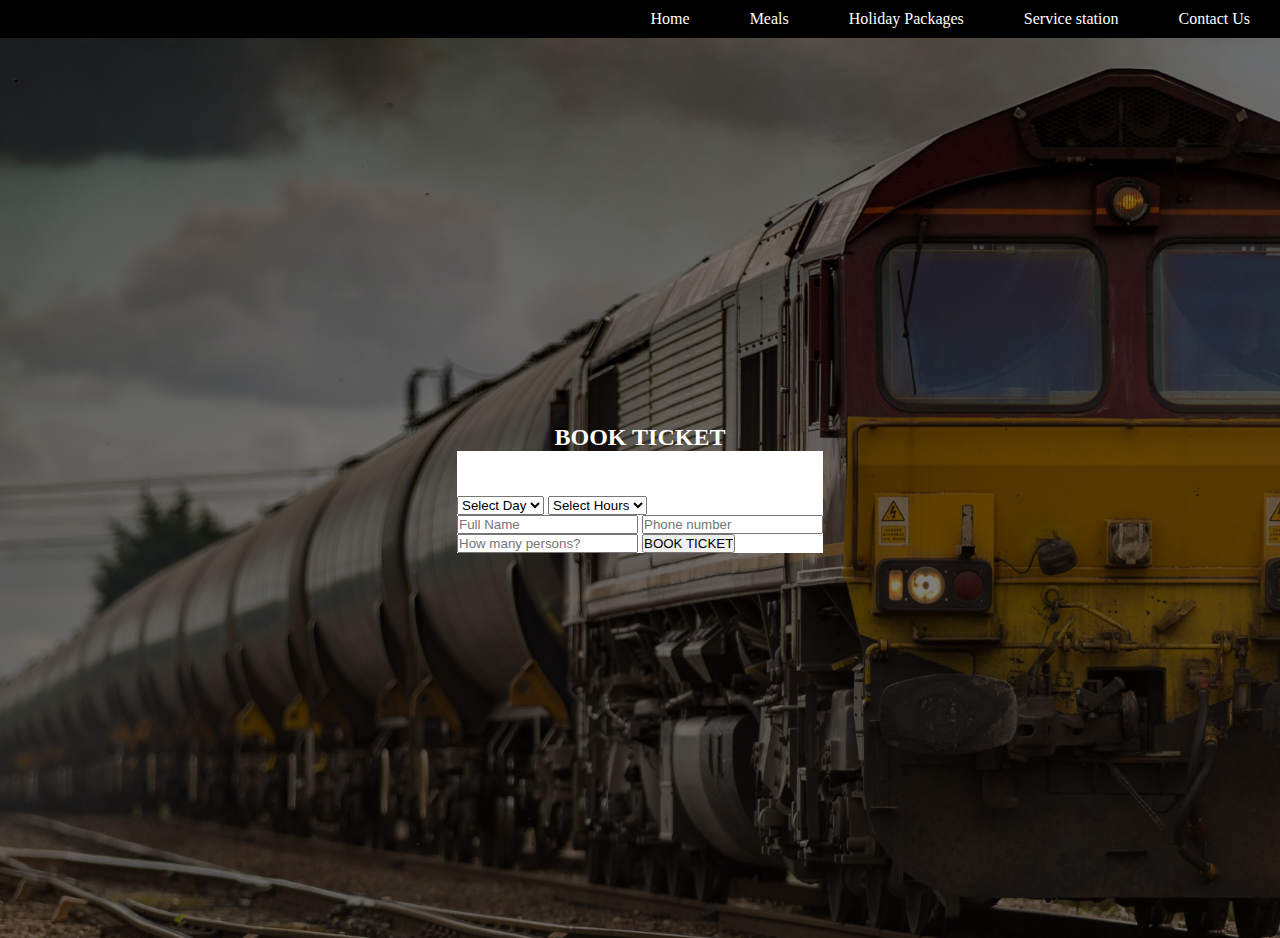
<file: Railway/index.html>
<!DOCTYPE html>
<html lang="en">
<head>
    <meta charset="UTF-8">
    <meta http-equiv="X-UA-Compatible" content="IE=edge">
    <meta name="viewport" content="width=device-width, initial-scale=1.0">
    <title>Document</title>
    <link rel="stylesheet" href="index.css">
</head>
<body>
    <header>
        <nav>
            <ul>
                <li><a href="#">Home</a></li>
                <li><a href="#">Meals</a></li>
                <li><a href="#">Holiday Packages</a></li>
                <li><a href="#">Service station</a></li>
                <li><a href="#">Contact Us</a></li>
            </ul>
        </nav>
    </header>
    <main>
        <section class="banner">
            <h2>BOOK TICKET</h2>

            <div class="card-container">
                <div class="railwayimg"></div>
                <div class="card-content">
                    <h2>Reservation</h2><br>
                    <form>
                        <div class="forms-row">
                            <select name="days">
                                <option value="Day-select">Select Day</option>
                                <option value="sunday">Sunday</option>
                                <option value="sunday">Monday</option>
                                <option value="sunday">Tuesday</option>
                                <option value="sunday">Wedday</option>
                                <option value="sunday">Thursday</option>
                                <option value="sunday">Friday</option>
                                <option value="sunday">Satday</option>
                            </select>
                            <select name="hours">
                                <option value="hour-select">Select Hours</option>
                                <option value="hour-select">1:00</option>
                                <option value="hour-select">3:00</option>
                                <option value="hour-select">6:00</option>
                                <option value="hour-select">9:00</option>
                                <option value="hour-select">12:00</option>
                        </select>
                    </div>
                    <div class="form-row">
                        <input type="text" placeholder="Full Name">
                        <input type="text" placeholder="Phone number">
                    </div>
                    <div class="form-row">
                        <input type="number" placeholder="How many persons?" min="1">
                        <input type="submit" value="BOOK TICKET">
                    </div>
                </form>
                
            </div>
        </div>
    </section>
    
    </main>
</body>
</html>
</file>
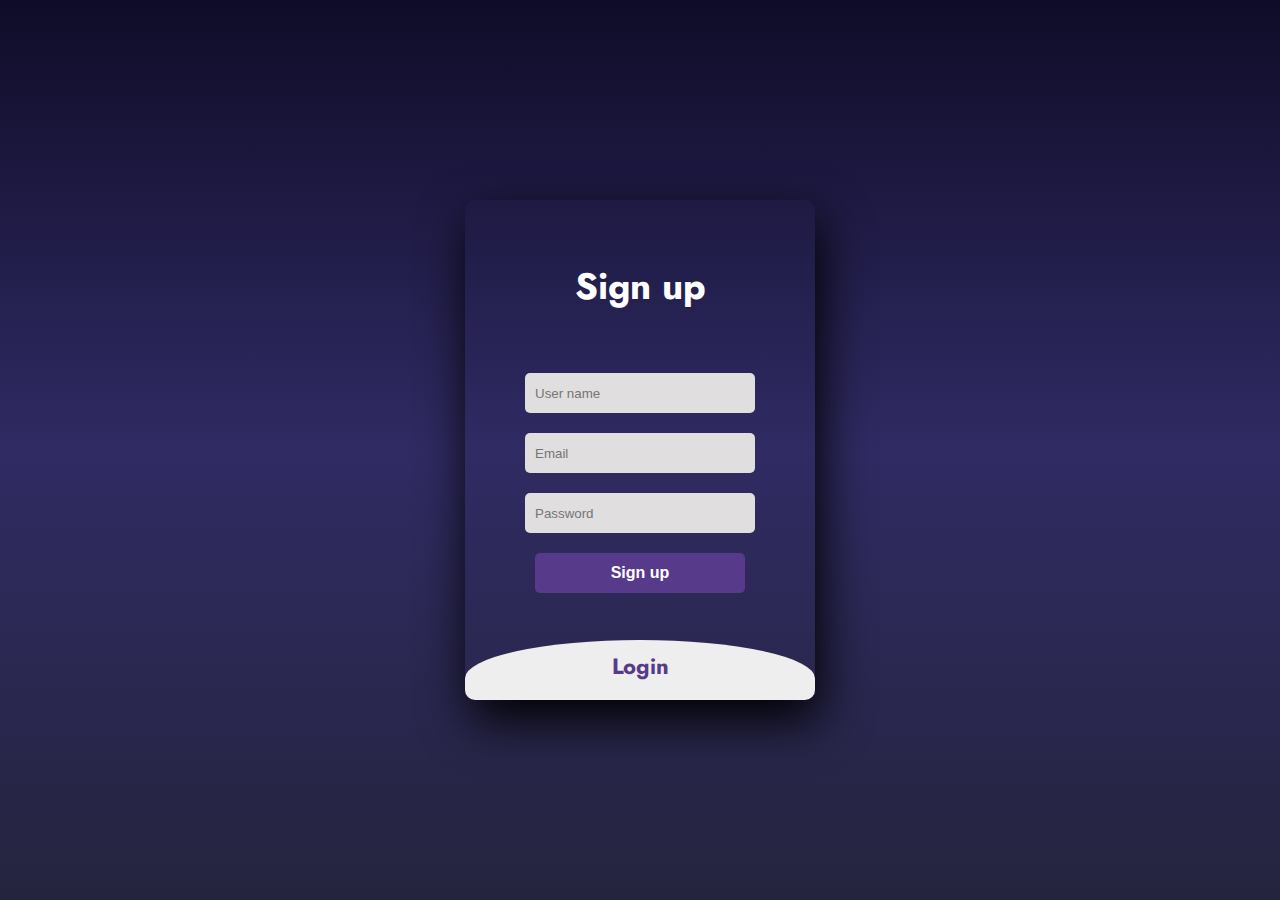
<file: signupForm.html>
<!DOCTYPE html>
<html>
<head>
	<title>Slide Navbar</title>
	<link rel="stylesheet" type="text/css" href="/signup.css">
<link href="https://fonts.googleapis.com/css2?family=Jost:wght@500&display=swap" rel="stylesheet">
</head>
<body>
	<div class="main">  	
		<input type="checkbox" id="chk" aria-hidden="true">

			<div class="signup">
				<form>
					<label for="chk" aria-hidden="true">Sign up</label>
					<input type="text" name="txt" placeholder="User name" required="">
					<input type="email" name="email" placeholder="Email" required="">
					<input type="password" name="pswd" placeholder="Password" required="">
					<button>Sign up</button>
				</form>
			</div>

			<div class="login">
				<form>
					<label for="chk" aria-hidden="true">Login</label>
					<input type="email" name="email" placeholder="Email" required="">
					<input type="password" name="pswd" placeholder="Password" required="">
					<button>Login</button>
				</form>
			</div>
	</div>
</body>
</html>
</file>
<file: Railway/index.css>
*{
    margin: 0;
    padding: 0;
    box-sizing: border-box;
}
header{
    background-color: black;
    width: auto;
}
nav ul{
    display: flex;
    justify-content: right;
}
li{
    color: white;
    display: inline-block;
    padding: 10px 30px;
}
a{
    text-decoration: none;
    color: white;
}
/* .railwayimg{
    background-image: url(/Railway/ankush-minda-7KKQG0eB_TI-unsplash.jpg);
    background-repeat: no-repeat;
    background-size: cover;
    width: 100vw;
    height: 90vh;
} */
.banner{
    min-height: 100vh;
    background: linear-gradient(rgba(0,0,0,0.5),rgba(0,0,0,0.5)),url(/Railway/ankush-minda-7KKQG0eB_TI-unsplash.jpg) center/cover no-repeat;
    display: flex;
    flex-direction: column;
    justify-content: center;
    align-items: center;
    color: #ffff;
}
.card-container{
    display: grid;
    background-color: white;
}
/* .card-container{
    display: flex;
}
.card-content{
    position: absolute;
} */
</file>
<file: signup.css>
body{
	margin: 0;
	padding: 0;
	display: flex;
	justify-content: center;
	align-items: center;
	min-height: 100vh;
	font-family: 'Jost', sans-serif;
	background: linear-gradient(to bottom, #0f0c29, #302b63, #24243e);
}
.main{
	width: 350px;
	height: 500px;
	background: red;
	overflow: hidden;
	background: url("https://doc-08-2c-docs.googleusercontent.com/docs/securesc/68c90smiglihng9534mvqmq1946dmis5/fo0picsp1nhiucmc0l25s29respgpr4j/1631524275000/03522360960922298374/03522360960922298374/1Sx0jhdpEpnNIydS4rnN4kHSJtU1EyWka?e=view&authuser=0&nonce=gcrocepgbb17m&user=03522360960922298374&hash=tfhgbs86ka6divo3llbvp93mg4csvb38") no-repeat center/ cover;
	border-radius: 10px;
	box-shadow: 5px 20px 50px #000;
}
#chk{
	display: none;
}
.signup{
	position: relative;
	width:100%;
	height: 100%;
}
label{
	color: #fff;
	font-size: 2.3em;
	justify-content: center;
	display: flex;
	margin: 60px;
	font-weight: bold;
	cursor: pointer;
	transition: .5s ease-in-out;
}
input{
	width: 60%;
	height: 20px;
	background: #e0dede;
	justify-content: center;
	display: flex;
	margin: 20px auto;
	padding: 10px;
	border: none;
	outline: none;
	border-radius: 5px;
}
button{
	width: 60%;
	height: 40px;
	margin: 10px auto;
	justify-content: center;
	display: block;
	color: #fff;
	background: #573b8a;
	font-size: 1em;
	font-weight: bold;
	margin-top: 20px;
	outline: none;
	border: none;
	border-radius: 5px;
	transition: .2s ease-in;
	cursor: pointer;
}
button:hover{
	background: #6d44b8;
}
.login{
	height: 460px;
	background: #eee;
	border-radius: 60% / 10%;
	transform: translateY(-180px);
	transition: .8s ease-in-out;
}
.login label{
	color: #573b8a;
	transform: scale(.6);
}

#chk:checked ~ .login{
	transform: translateY(-500px);
}
#chk:checked ~ .login label{
	transform: scale(1);	
}
#chk:checked ~ .signup label{
	transform: scale(.6);
}
</file>
